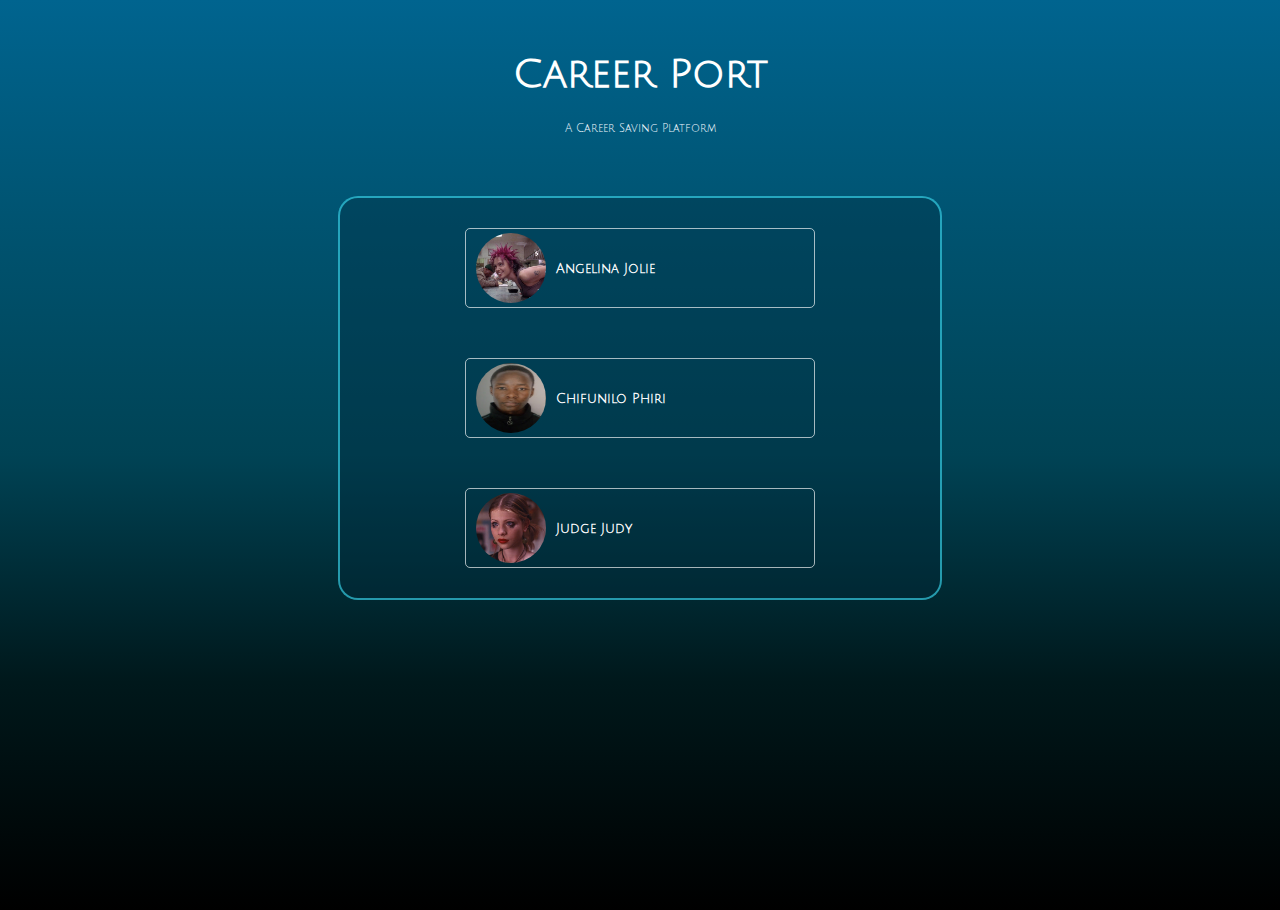
<file: index.html>
<!DOCTYPE html>
<html lang="en">
  <head>
    <link rel="stylesheet" href="css/style.css" />
    <meta charset="UTF-8" />
    <meta name="viewport" content="width=device-width, initial-scale=1.0" />
    <title>Career Port</title>
  </head>
  <body>
    <div class="profilespagebackground"></div>
  
    <div class="content">
      <div class="header">
        <h1>Career Port</h1>
        <p class="webmoto">A Career Saving Platform</p>
      </div>
      <div class="profilescontainer">
        <div class="profiles">
          <button class="profile1" onclick="location.href='angelinaprofile.html'">
            <img
              src="css/images/Snapinst.app_476430454_18484499839025814_1647592162335237537_n_1080.jpg"
              alt="Profile 1"
              class="profile-pic"
            />
            Angelina Jolie
          </button>
       
            <button class="profile2" onclick="location.href='chifuniloProfile.html'">
              <img
                src="css//images/IMG_20241127_101417_613.jpg"
                alt="Profile 2"
                class="profile-pic"
              />
              Chifunilo Phiri
            </button>
          <button class="profile3" onclick="location.href='Judgejudy.html'">
            <img
              src="css/images/judge judy.jpg"
              alt="Profile 3"
              class="profile-pic"
            />
            Judge Judy
          </button>
        </div>
      </div>
    </div>
  </body>
</html>
</file>
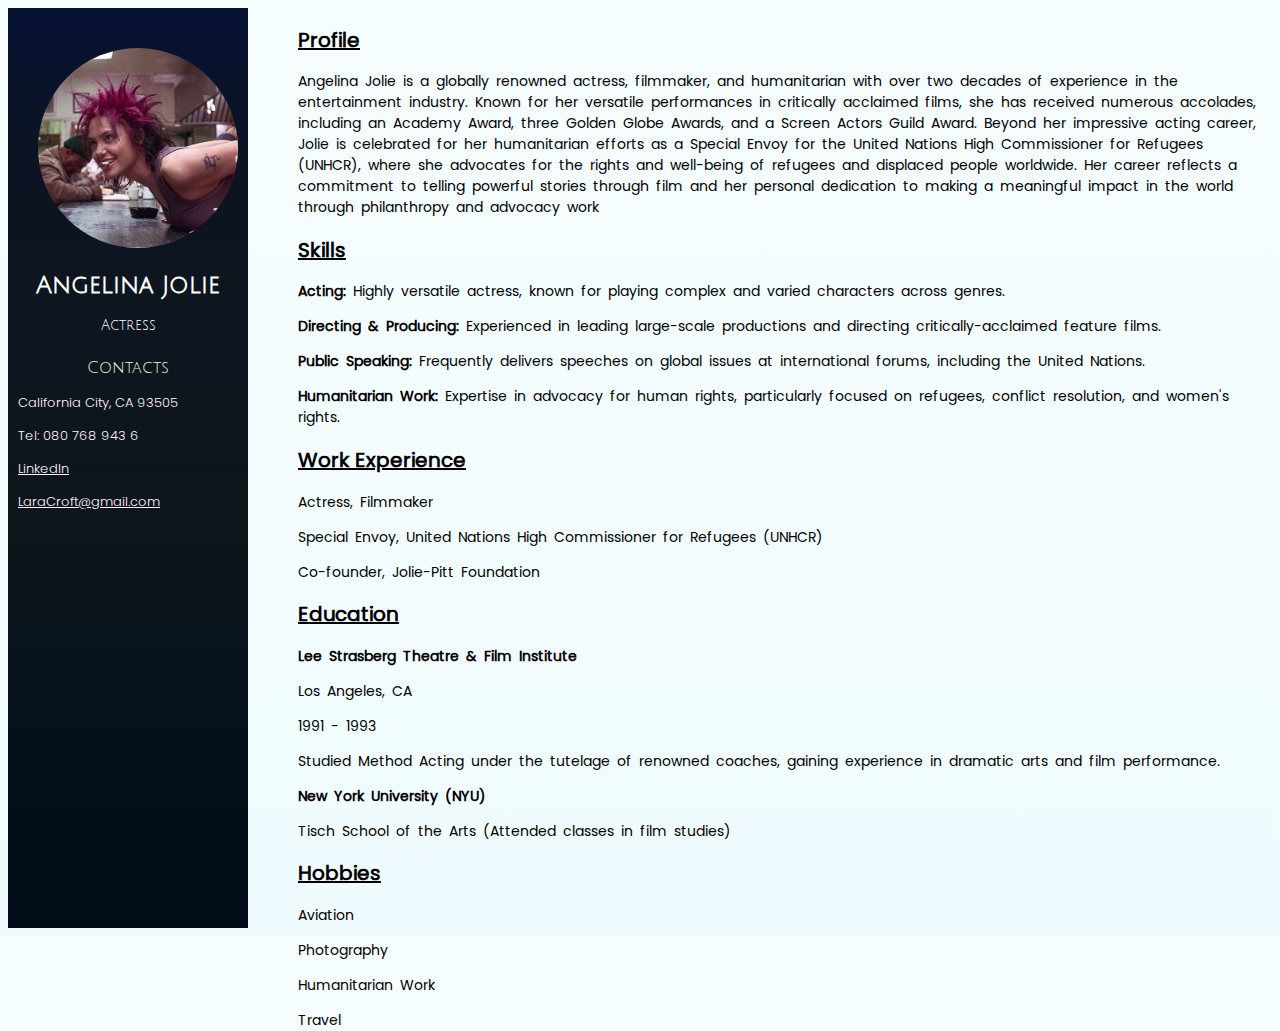
<file: angelinaprofile.html>
<!DOCTYPE html>
<html lang="en">
  <head>
    <link rel="stylesheet" href="css/cvstyle.css" />
    <meta charset="UTF-8" />
    <meta name="viewport" content="width=device-width, initial-scale=1.0" />
    <title>Angelina's CV</title>
  </head>
  <body>
    <div class="cvlayouts">
      <div class="sidebar">
        <img src="css/images/angelina.jpg" alt="" class="cvprofilepic" />
        <h2 class="Personname">Angelina Jolie</h2>
        <p class="occupation">Actress</p>
        <div class="contacts">
          <p class="lblcontacts">Contacts</p>
          <p class="location">California City, CA 93505</p>
          <p class="Telenumber">Tel: 080 768 943 6</p>
          <p class="linkedlink">
            <a class="linkedinlink" href="chifunilo2004@gmail.com"> LinkedIn</a>
          </p>
          <p class="email">
            <a class="emaillink" href="chifunilo2004@gmail.com">
              LaraCroft@gmail.com</a
            >
          </p>
        </div>
      </div>

      <div class="detailedsidebar">
        <h2 class="profilelbl"><u>Profile</u></h2>
        <div class="profiledescription">
          <p>
            Angelina Jolie is a globally renowned actress, filmmaker, and
            humanitarian with over two decades of experience in the
            entertainment industry. Known for her versatile performances in
            critically acclaimed films, she has received numerous accolades,
            including an Academy Award, three Golden Globe Awards, and a Screen
            Actors Guild Award. Beyond her impressive acting career, Jolie is
            celebrated for her humanitarian efforts as a Special Envoy for the
            United Nations High Commissioner for Refugees (UNHCR), where she
            advocates for the rights and well-being of refugees and displaced
            people worldwide. Her career reflects a commitment to telling
            powerful stories through film and her personal dedication to making
            a meaningful impact in the world through philanthropy and advocacy
            work
          </p>
        </div>
        <div>
          <h2 class="skillslbl"><u>Skills</u></h2>
          <p class="skillacting">
            <b>Acting:</b> Highly versatile actress, known for playing complex
            and varied characters across genres.
          </p>
          <p class="direcandprskill">
            <b>Directing & Producing:</b> Experienced in leading large-scale
            productions and directing critically-acclaimed feature films.
          </p>
          <p class="PSskill">
            <b>Public Speaking:</b> Frequently delivers speeches on global
            issues at international forums, including the United Nations.
          </p>
          <p class="humanitarianskill">
            <b>Humanitarian Work:</b> Expertise in advocacy for human rights,
            particularly focused on refugees, conflict resolution, and women's
            rights.
          </p>
        </div>
        <div>
          <h2 class="Workexplbl"><u>Work Experience</u></h2>
          <p class="workexp">Actress, Filmmaker</p>
          <p class="workexp">
            Special Envoy, United Nations High Commissioner for Refugees (UNHCR)
          </p>
          <p class="workexp">Co-founder, Jolie-Pitt Foundation</p>
        </div>
        <div>
          <h2 class="Educationlbl"><u>Education</u></h2>
          <p class="School1"><b>Lee Strasberg Theatre & Film Institute</b></p>
          <p class="location2">Los Angeles, CA</p>
          <p class="yearofedu">1991 - 1993</p>
          <p class="coursestudied">
            Studied Method Acting under the tutelage of renowned coaches,
            gaining experience in dramatic arts and film performance.
          </p>
          <p class="school2"><b>New York University (NYU)</b></p>
          <p class="coursestudied">
            Tisch School of the Arts (Attended classes in film studies)
          </p>
        </div>
        <div>
          <h2 class="hobbieslbl"><u>Hobbies</u></h2>
          <p class="HO1">Aviation</p>
          <p class="HO2">Photography</p>
          <p class="HO3">Humanitarian Work</p>
          <p class="HO4">Travel</p>
        </div>
      </div>
    </div>
  </body>
</html>
</file>
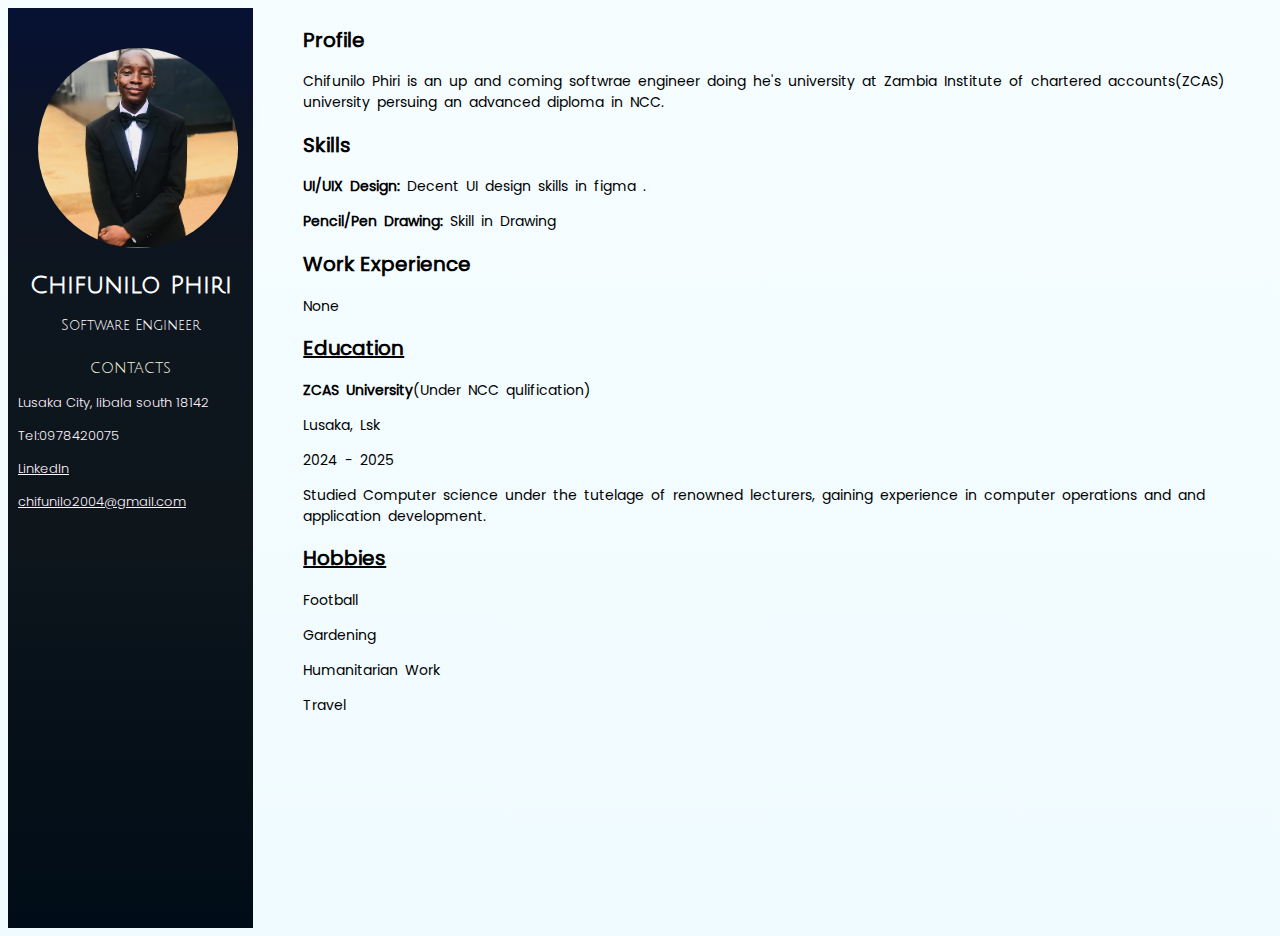
<file: chifuniloProfile.html>
<!DOCTYPE html>
<html lang="en">
  <head>
    <link rel="stylesheet" href="css/cvstyle.css" />
    <meta charset="UTF-8" />
    <meta name="viewport" content="width=device-width, initial-scale=1.0" />
    <title>Chifunilo's CV</title>
  </head>
  <body>
    <div class="cvlayouts">
      <div class="sidebar">
        <img src="css/images/chifkeef.jpg" alt="" class="cvprofilepic" />
        <h2 class="Personname">Chifunilo Phiri</h2>
        <p class="occupation">Software Engineer</p>
        <div class="contacts">
          <p class="lblcontacts">contacts</p>
          <p class="location">Lusaka City, libala south 18142</p>
          <p class="Telenumber">Tel:0978420075</p>
          <p class="linkedlink">
            <a class="linkedinlink" href="chifunilo2004@gmail.com"> LinkedIn</a>
          </p>
          <p class="email">
            <a class="emaillink" href="chifunilo2004@gmail.com">
              chifunilo2004@gmail.com</a
            >
          </p>
        </div>
      </div>

      <div class="detailedsidebar">
        <h2 class="profilelbl">Profile</h2>
        <div class="profiledescription">
          <p>
            Chifunilo Phiri is an up and coming softwrae engineer doing he's
            university at Zambia Institute of chartered accounts(ZCAS)
            university persuing an advanced diploma in NCC.
          </p>
        </div>
        <div>
          <h2 class="skillslbl">Skills</h2>
          <p class="skillacting">
            <b>UI/UIX Design:</b> Decent UI design skills in figma .
          </p>
          <p class="direcandprskill">
            <b>Pencil/Pen Drawing:</b> Skill in Drawing
          </p>
        </div>
        <div>
          <h2 class="Workexplbl">Work Experience</h2>
          <p class="workexp">None</p>
        </div>
        <div>
          <h2 class="Educationlbl"><u>Education</u></h2>
          <p class="School1"><b>ZCAS University</b>(Under NCC qulification)</p>
          <p class="location2">Lusaka, Lsk</p>
          <p class="yearofedu">2024 - 2025</p>
          <p class="coursestudied">
            Studied Computer science under the tutelage of renowned lecturers,
            gaining experience in computer operations and and application
            development.
          </p>
        </div>
        <div>
          <h2 class="hobbieslbl"><u>Hobbies</u></h2>
          <p class="HO1">Football</p>
          <p class="HO2">Gardening</p>
          <p class="HO3">Humanitarian Work</p>
          <p class="HO4">Travel</p>
        </div>
      </div>
    </div>
  </body>
</html>
</file>
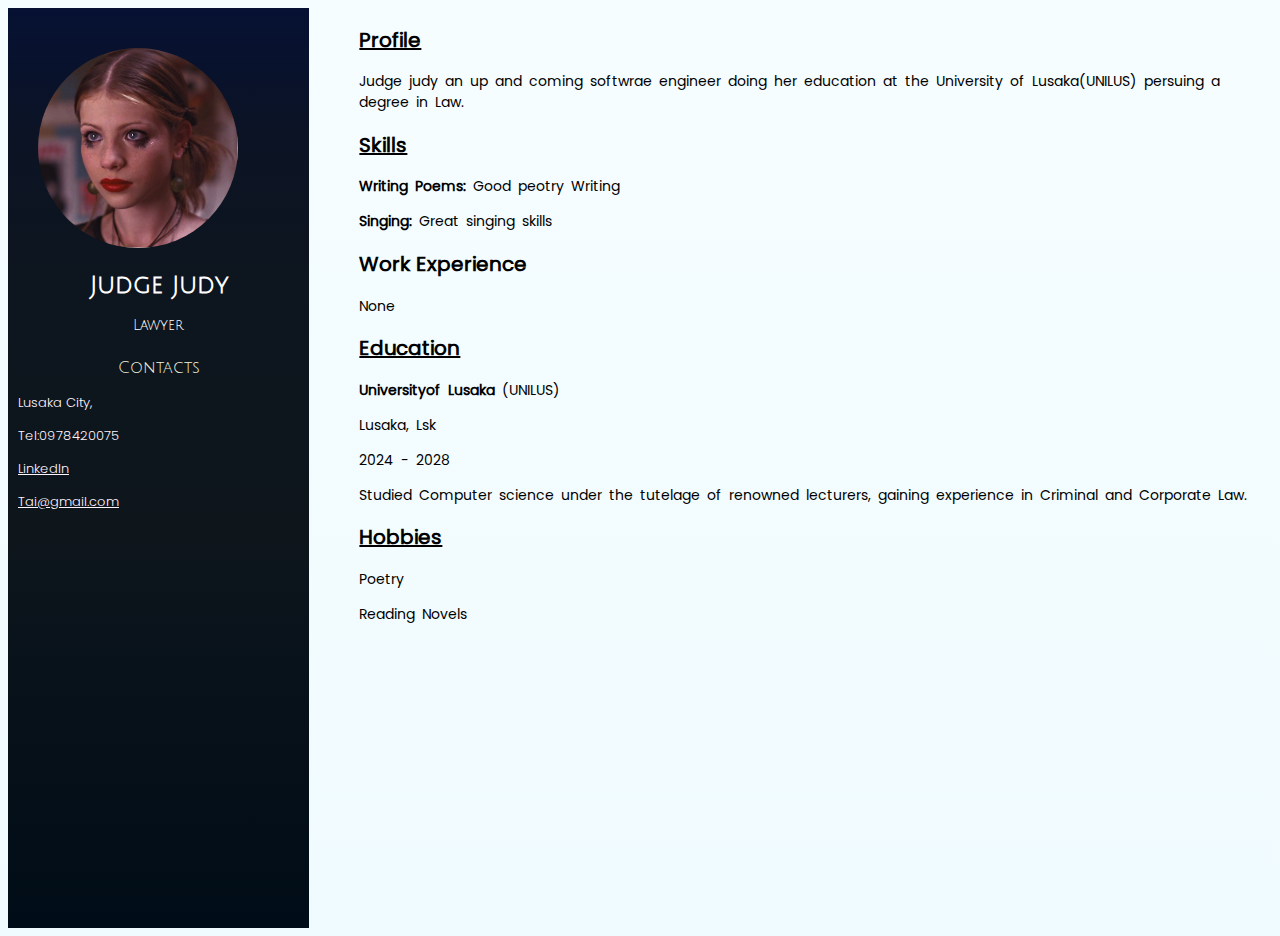
<file: judgejudy.html>
<!DOCTYPE html>
<html lang="en">
  <head>
    <link rel="stylesheet" href="css/cvstyle.css" />
    <meta charset="UTF-8" />
    <meta name="viewport" content="width=device-width, initial-scale=1.0" />
    <title>Judge Judy's CV</title>
  </head>
  <body>
    <div class="cvlayouts">
      <div class="sidebar">
        <img
          src="css/images/judge judy.jpg"
          alt=""
          class="cvprofilepic"
        />
        <h2 class="Personname">Judge Judy</h2>
        <p class="occupation">Lawyer</p>
        <div class="contacts">
          <p class="lblcontacts">Contacts</p>
          <p class="location">Lusaka City, </p>
          <p class="Telenumber">Tel:0978420075</p>
          <p class="linkedlink">
            <a class="linkedinlink" href="chifunilo2004@gmail.com"> LinkedIn</a>
          </p>

          <p class="email">
            <a class="emaillink" href="chifunilo2004@gmail.com">
              Tai@gmail.com</a
            >
          </p>
        </div>
      </div>
      <div class="detailedsidebar">
        <h2 class="profilelbl"><u>Profile</u></h2>
        <div class="profiledescription">
          <p>
           Judge judy an up and coming softwrae engineer doing her
            education at the University of Lusaka(UNILUS)
           persuing a degree in Law.
          </p>
        </div>
        <div>
          <h2 class="skillslbl"><u>Skills</u></h2>
          <p class="skillacting">
           <b>Writing Poems:</b> Good peotry Writing
          </p>
          <p class="direcandprskill"><b>Singing:</b> Great singing skills</p>
        </div>
        <div>
          <h2 class="Workexplbl">Work Experience</h2>
          <p class="workexp">
            None
          </p>
        </div>
        <div>
          <h2 class="Educationlbl"><u>Education</u></h2>
          <p class="School1"><b>Universityof Lusaka</b> (UNILUS)</p>
          <p class="location2">Lusaka, Lsk</p>
          <p class="yearofedu">2024 - 2028</p>
          <p class="coursestudied">
            Studied Computer science under the tutelage of renowned lecturers,
            gaining experience in Criminal and Corporate Law.
          </p>
        </div>
        <div>
          <h2 class="hobbieslbl"><u>Hobbies</u></h2>
          <p class="HO1">Poetry</p>
          <p class="HO2">Reading Novels</p>
        </div>
      </div>
    </div>
  </body>
</html>
</file>
<file: css/style.css>
@font-face {
  font-family: 'Poppins-Regular';
  src: url('fonts/Poppins-Regular.ttf');
}

@font-face {
  font-family: 'Poppins-SemiBold';
  src: url('fonts/Poppins-SemiBold.ttf');
}

@font-face {
  font-family: 'Poppins-Medium';
  src: url('fonts/Poppins-Medium.ttf');
}

@font-face {
  font-family: 'JuliusSansOne-Regular';
  src: url('fonts/JuliusSansOne-Regular.ttf');
}

body {
  margin: 0;
  padding: 0;
  height: 100%;
  display: flex;
  flex-direction: column;
  justify-content: center;
align-items: center;
  background: linear-gradient(#00648F,#005370,#004355, #00181B, #000000);
}

.content {
  position: relative;
  z-index: 1;
  text-align: center;
}

h1 {
  color: rgb(255, 255, 255);
  text-align: center;
  font-family: 'JuliusSansOne-Regular';
  font-size: 40px;
}

.webmoto {color: aliceblue;
  text-align: center;
  font-size: 11px;
  font-family: 'JuliusSansOne-Regular';
  margin-top: 0.5px;
}

body {
  padding: 5px;
  margin: 0;
  height: 100vh;
  display: flex;
  flex-direction: column;
  justify-content: flex-start;
}

.header {
  display: flex;
  flex-direction: column;
  align-items: center;
  margin-top: 20px;
}

.profilescontainer {
  background-color: #002a3c57;
  width: 600px;
  height: 400px;
  border-radius: 20px;
  border: 2px solid #3fe9ff97;
  display: flex;
  justify-content: center;
  align-items: center;
  margin-top: 50px;
}

.profiles {
  display: flex;
  flex-direction: column;
  gap: 50px;
}

button {
  width: 350px;
  height: 80px;
  border-radius: 10px;
  border-width: 1px;
  cursor: pointer;
  display: flex;
  align-items: center;
  justify-content: flex-start;
  padding-left: 10px;
  border:solid;
}

button img.profile-pic {
  width: 70px;
  height: 70px;
  border-radius: 50%;
  margin-right: 10px;
}

.profile1 {border-width: 1px;
  border-radius: 5px;
  font-weight: 600;
  color: rgba(255, 255, 255, 0.973);
  border: 1px solid #ffffffa6;
  font-family: 'JuliusSansOne-Regular';
  background-color: #e74d3c00;
}

.profile2 {border-width: 1px;
  border-radius: 5px;
  font-weight: 600;
  color: rgba(255, 255, 255, 0.973);
  border: 1px solid #ffffffa6;
  font-family: 'JuliusSansOne-Regular';
  background-color: #2ecc7000;
}

.profile3 {border-width: 1px;
  border-radius: 5px;
  font-weight: 600;
  color: rgba(255, 255, 255, 0.973);
  border: 1px solid #ffffffa6;
  font-family: 'JuliusSansOne-Regular';
  background-color: #3498db00;
}
</file>
<file: css/cvstyle.css>
@font-face {
  font-family: 'Poppins-Regular';
  src: url('fonts/Poppins-Regular.ttf');
}
@font-face {
  font-family: 'Poppins-Light';
  src: url('fonts/Poppins-Light.ttf');
}
@font-face {
  font-family: 'Nunito-Regular';
  src: url('fonts/Nunito-Regular.ttf');
}

@font-face {
  font-family: 'Poppins-SemiBold';
  src: url('fonts/Poppins-SemiBold.ttf');
}

@font-face {
  font-family: 'Poppins-Medium';
  src: url('fonts/Poppins-Medium.ttf');
}

@font-face {
  font-family: 'JuliusSansOne-Regular';
  src: url('fonts/JuliusSansOne-Regular.ttf');
}

body{ background: linear-gradient(#F6FDFF,#F3FCFF, #F2FCFF, #F0FBFF);}
 
.sidebar{background: linear-gradient(#061133,#0C1324,#0D151F,#0D151D,#0E161C,#08121A, #040F18, #000C17);
  width: 300px;
  height:100vh;
  padding: 10px;
  }

.detailedsidebar{
  background: linear-gradient(#F6FDFF,#F3FCFF, #F2FCFF, #F0FBFF);
  flex-grow: 1;
  padding-left: 50px;
  height: 100vh;

 }
 .cvprofilepic{width: 200px;
  margin-left: 20px;
height: 200px;
border-radius: 200px;
margin-top: 30px;}

.Personname{font-family: 'JuliusSansOne-Regular';
  color: white;
  text-align: center;
}
.occupation{
  text-align: center;
  color: white;
  font-family: 'JuliusSansOne-Regular';
  font-size: 14px;
  font-weight: 400px;
  padding-bottom: 10px;
}
.lblcontacts{text-align: center;
  color: beige;
  font-size: 16px;
  font-family: 'JuliusSansOne-Regular'}

.Telenumber{text-align: start;
  font-family: 'Poppins-Light';
  color: #fff4fd;
font-size: 13px;}

.email{ text-align: start;
  color: beige;
  font-family: 'Poppins-Light';
  font-size: 13px;}

  .emaillink{font-family: 'Poppins-Light';
  color: #fff4fd;}

  .location{font-family: 'Poppins-Light';
    color: #fff4fd;
    font-size: 13px;
 }
 .linkedlink{font-family: 'Poppins-Light';
  color: #fff4fd;
  font-size: 13px;}
  .linkedinlink{font-family: 'Poppins-Light';
    color: #fff4fd;
    font-size: 13px;}

  .socialhandlelink{
    font-family: 'Poppins-Light';
  color: #fff4fd;}

  .cvlayouts{display: flex;
 }

 .profilelbl{font-family: 'Poppins-Regular';
  font-size: 20px;
  font-weight: 600px
}

.profiledescription{font-family: 'Poppins-Regular';
  word-spacing: 3px;
  font-size: 14px
}
.skillacting{font-family: 'arial';
  word-spacing: 3px;
  font-size: 14px;}

.direcandprskill{font-family: 'arial';
    word-spacing: 3px;
    font-size: 14px;}

    .PSskill{font-family: 'arial';
      word-spacing: 3px;
      font-size: 14px}

      .humanitarianskill{font-family: 'arial';
        word-spacing: 3px;
        font-size: 14px}

        .HW{font-weight: 600;}
        
        .skillslbl{font-family: 'Poppins-Regular';
          font-size: 20px;
          font-weight: 600px}

          .Workexplbl{font-family: 'Poppins-Regular';
            font-size: 20px;
            font-weight: 600px}

            
            .workexp{font-family: 'Poppins-Regular';
              word-spacing: 3px;
              font-size: 14px}

              .Educationlbl{font-family: 'Poppins-Regular';
                font-size: 20px;
                font-weight: 600px}

                .location2{font-family: 'Poppins-Regular';
                  word-spacing: 3px;
                  font-size: 14px}

                .yearofedu{font-family: 'Poppins-Regular';
                  word-spacing: 3px;
                  font-size: 14px}

                .coursestudied{font-family: 'Poppins-Regular';
                  word-spacing: 3px;
                  font-size: 14px}
                  
                  .skillacting{font-family: 'Poppins-Regular';
                    word-spacing: 3px;
                    font-size: 14px}

                    .direcandprskill{font-family: 'Poppins-Regular';
                      word-spacing: 3px;
                      font-size: 14px}

                    .PSskill{font-family: 'Poppins-Regular';
                      word-spacing: 3px;
                      font-size: 14px}

                    .humanitarianskill{font-family: 'Poppins-Regular';
                      word-spacing: 3px;
                      font-size: 14px}

              .School1{font-family: 'Poppins-Regular';
                word-spacing: 3px;
                font-size: 14px}

                .school2{font-family: 'Poppins-Regular';
                  word-spacing: 3px;
                  font-size: 14px}

                  .hobbieslbl{font-family: 'Poppins-Regular';
                font-size: 20px;
                font-weight: 600px}
                

              .HO1{font-family: 'Poppins-Regular';
                word-spacing: 3px;
                font-size: 14px}

              .HO2{font-family: 'Poppins-Regular';
                word-spacing: 3px;
                font-size: 14px}

              .HO3{font-family: 'Poppins-Regular';
                word-spacing: 3px;
                font-size: 14px}

              .HO4{font-family: 'Poppins-Regular';
                word-spacing: 3px;
                font-size: 14px}
</file>
